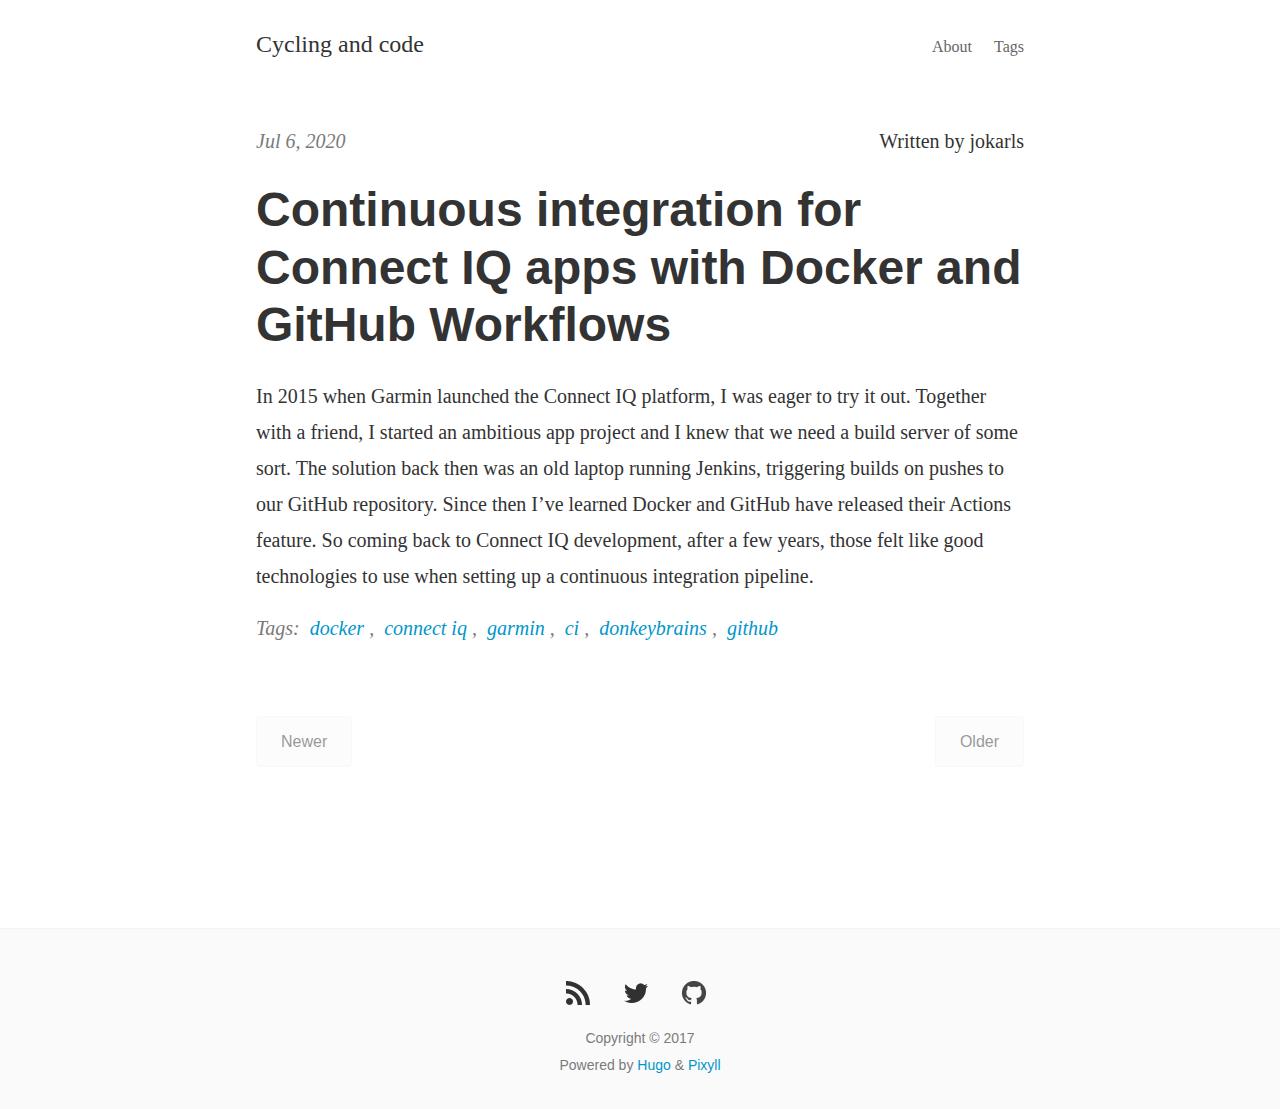
<file: index.html>
<!DOCTYPE html>
<html>
<head>
	<meta name="generator" content="Hugo 0.73.0" />
  <meta charset="utf-8">
  <meta http-equiv="X-UA-Compatible" content="IE=edge">
  <title>Cycling and code - Cycling and code</title>
  <meta name="viewport" content="width=device-width, initial-scale=1">
  <meta name="description" content="">
  <meta name="author" content="">
  <meta name="keywords" content="">
  <link rel="canonical" href="https://jokarls.github.io/">

  <link rel="stylesheet" type="text/css" href="https://jokarls.github.io/css/basscss.css">
  <link rel="stylesheet" type="text/css" href="https://jokarls.github.io/css/main.css">

  
  

  
  

  
  

</head>
<body class="">

<div class="site-wrap">
    <header class="site-header px2 px-responsive">
  <div class="mt2 wrap">
    <div class="measure">
      <a href="https://jokarls.github.io" class="site-title">Cycling and code</a>
      <nav class="site-nav right">
      <a href="https://jokarls.github.io/about/">About</a>
<a href="https://jokarls.github.io/tags/">Tags</a>
</form>

      </nav>
      <div class="clearfix"></div>
    </div>
  </div>
</header>

    
    <div class="post p2 p-responsive wrap" role="main">
        <div class="measure">
            <div class="home">
                <div class="posts">
                    
                        
                        
                            <div class="post">
  <a class="post-link" href="https://jokarls.github.io/post/donkeybrains/">
  <p class="post-meta left">Jul 6, 2020</p>
  <p class="post-author right">Written by jokarls</p>
  <div class="clearfix"></div>
  <h3 class="h2 post-title">Continuous integration for Connect IQ apps with Docker and GitHub Workflows </h3>
  <p class="post-summary">In 2015 when Garmin launched the Connect IQ platform, I was eager to try it out. Together with a friend, I started an ambitious app project and I knew that we need a build server of some sort. The solution back then was an old laptop running Jenkins, triggering builds on pushes to our GitHub repository.
Since then I&rsquo;ve learned Docker and GitHub have released their Actions feature. So coming back to Connect IQ development, after a few years, those felt like good technologies to use when setting up a continuous integration pipeline.</p>
  </a>
  
   
  <p class="post-meta">Tags:&nbsp;
  
      
      <a href="https://jokarls.github.io/tags/docker">docker</a>
  
      ,&nbsp;
      <a href="https://jokarls.github.io/tags/connect%20iq">connect iq</a>
  
      ,&nbsp;
      <a href="https://jokarls.github.io/tags/garmin">garmin</a>
  
      ,&nbsp;
      <a href="https://jokarls.github.io/tags/ci">ci</a>
  
      ,&nbsp;
      <a href="https://jokarls.github.io/tags/donkeybrains">donkeybrains</a>
  
      ,&nbsp;
      <a href="https://jokarls.github.io/tags/github">github</a>
  </p>
  
</div>

                        
                </div>
            </div>
            <div class="paginatin_area">
                        <div class="pagination clearfix mb1 mt4">
  <div class="left">
  
  <span class="pagination-item disabled">Newer</span>
  
  </div>
  <div class="right">
  
  <span class="pagination-item disabled">Older</span>
  
  </div>
</div>

                
            </div>
                    
                </div>
            </div>
        </div>
    </div>
</div>
    <footer class="footer">
      <div class="p2 wrap">
        <div class="measure mt1 center">
      <nav class="social-icons icons">
<a class="fa fa-rss rss" href="https://jokarls.github.io/index.xml"></a>

<a class="fa fa-twitter twitter" href="https://twitter.com/jokarls"></a>


<a class="fa fa-github github" href="https://github.com/jokarls"></a>


</nav>

          <small>
            Copyright &#169; 2017<br>
            Powered by <a href="http://gohugo.io/" target="_blank">Hugo</a> &amp; <a href="https://github.com/azmelanar/hugo-theme-pixyll" target="_blank">Pixyll</a>
          </small>
        </div>
      </div>
    </footer>

    
    <script src="https://jokarls.github.io/js/highlight.pack.js"></script>
    <script>hljs.initHighlightingOnLoad();</script>

    
    
<script>
  (function(i,s,o,g,r,a,m){i['GoogleAnalyticsObject']=r;i[r]=i[r]||function(){
  (i[r].q=i[r].q||[]).push(arguments)},i[r].l=1*new Date();a=s.createElement(o),
  m=s.getElementsByTagName(o)[0];a.async=1;a.src=g;m.parentNode.insertBefore(a,m)
  })(window,document,'script','//www.google-analytics.com/analytics.js','ga');

  ga('create', 'UA-172206777-1', 'auto');
  ga('send', 'pageview');

</script>



</body>
</html>
</file>
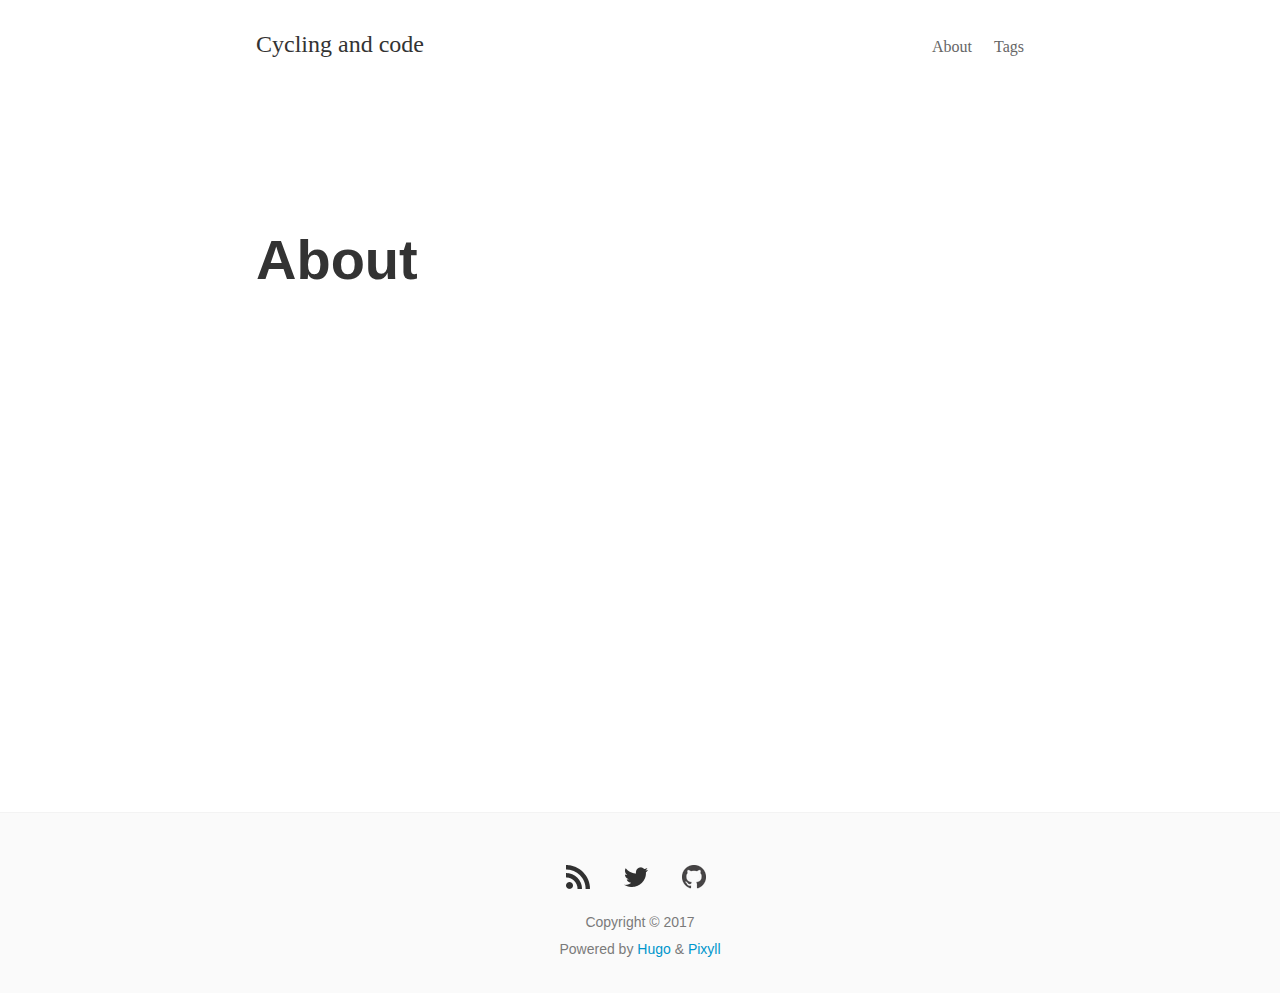
<file: about/index.html>
<!DOCTYPE html>
<html>
<head>
  <meta charset="utf-8">
  <meta http-equiv="X-UA-Compatible" content="IE=edge">
  <title> - Cycling and code</title>
  <meta name="viewport" content="width=device-width, initial-scale=1">
  <meta name="description" content="">
  <meta name="author" content="">
  <meta name="keywords" content="">
  <link rel="canonical" href="https://jokarls.github.io/about/">

  <link rel="stylesheet" type="text/css" href="https://jokarls.github.io/css/basscss.css">
  <link rel="stylesheet" type="text/css" href="https://jokarls.github.io/css/main.css">

  
  

  
  

  
  

</head>
<body class="">

<div class="site-wrap">
  <header class="site-header px2 px-responsive">
  <div class="mt2 wrap">
    <div class="measure">
      <a href="https://jokarls.github.io" class="site-title">Cycling and code</a>
      <nav class="site-nav right">
      <a href="https://jokarls.github.io/about/">About</a>
<a href="https://jokarls.github.io/tags/">Tags</a>
</form>

      </nav>
      <div class="clearfix"></div>
    </div>
  </div>
</header>

  <div class="post p2 p-responsive wrap" role="main">
    <div class="measure">
      <div class="post-header mb2">
        <h1 class="py2"></h1>
      </div>

      <article class="post-content">
      <h1 id="about">About</h1>

      </article>
    </div>
  </div>
</div>
    <footer class="footer">
      <div class="p2 wrap">
        <div class="measure mt1 center">
      <nav class="social-icons icons">
<a class="fa fa-rss rss" href="https://jokarls.github.io/index.xml"></a>

<a class="fa fa-twitter twitter" href="https://twitter.com/jokarls"></a>


<a class="fa fa-github github" href="https://github.com/jokarls"></a>


</nav>

          <small>
            Copyright &#169; 2017<br>
            Powered by <a href="http://gohugo.io/" target="_blank">Hugo</a> &amp; <a href="https://github.com/azmelanar/hugo-theme-pixyll" target="_blank">Pixyll</a>
          </small>
        </div>
      </div>
    </footer>

    
    <script src="https://jokarls.github.io/js/highlight.pack.js"></script>
    <script>hljs.initHighlightingOnLoad();</script>

    
    
<script>
  (function(i,s,o,g,r,a,m){i['GoogleAnalyticsObject']=r;i[r]=i[r]||function(){
  (i[r].q=i[r].q||[]).push(arguments)},i[r].l=1*new Date();a=s.createElement(o),
  m=s.getElementsByTagName(o)[0];a.async=1;a.src=g;m.parentNode.insertBefore(a,m)
  })(window,document,'script','//www.google-analytics.com/analytics.js','ga');

  ga('create', 'UA-172206777-1', 'auto');
  ga('send', 'pageview');

</script>



</body>
</html>
</file>
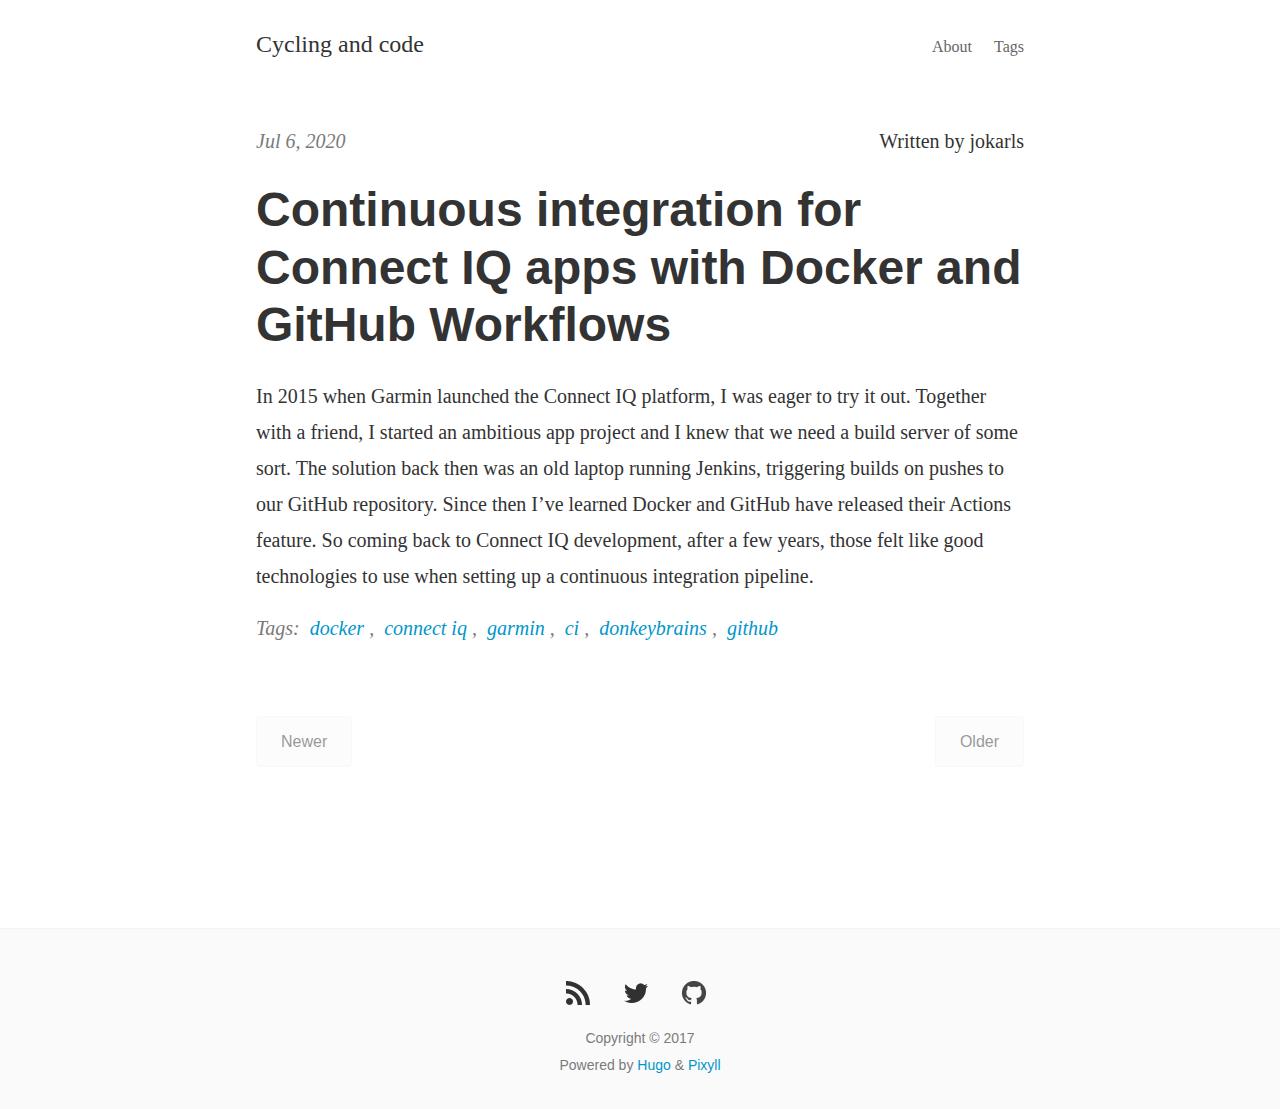
<file: page/1/index.html>
<!DOCTYPE html><html><head><title>https://jokarls.github.io/</title><link rel="canonical" href="https://jokarls.github.io/"/><meta name="robots" content="noindex"><meta charset="utf-8" /><meta http-equiv="refresh" content="0; url=https://jokarls.github.io/" /></head></html>
</file>
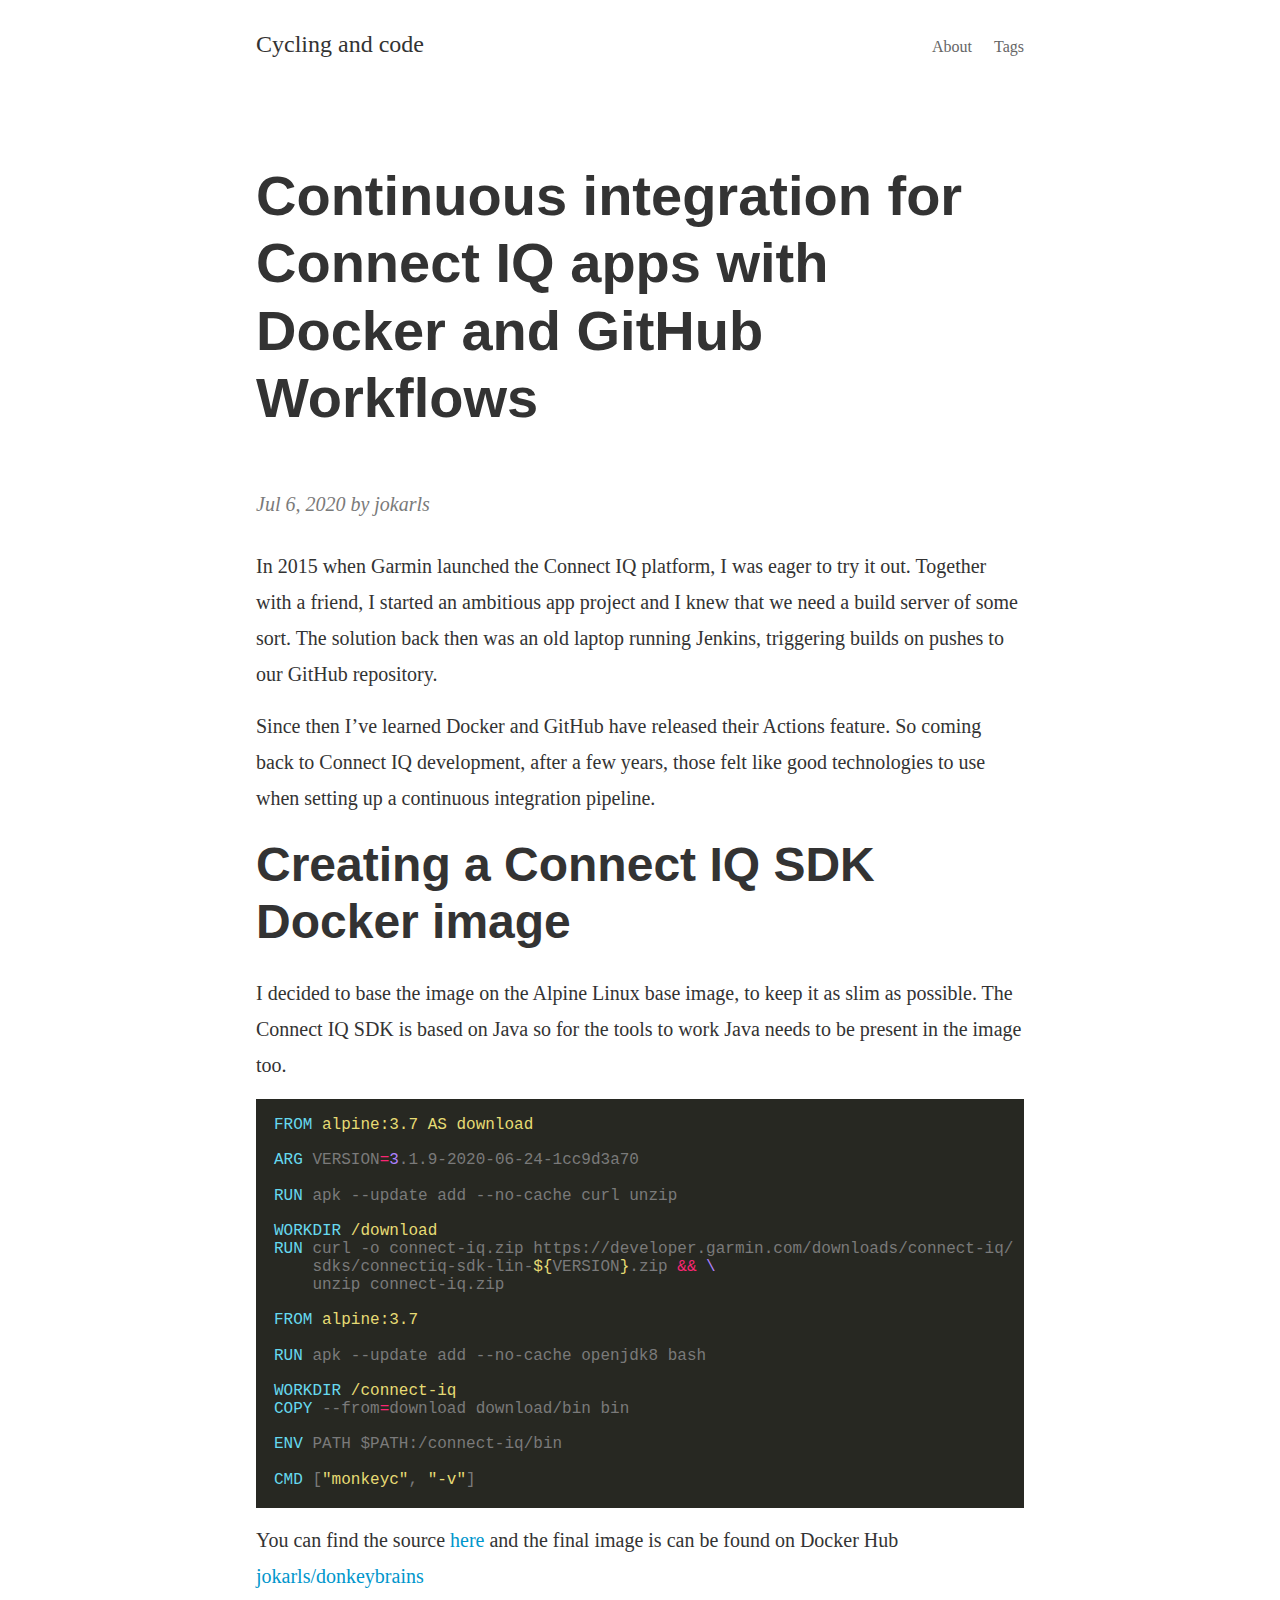
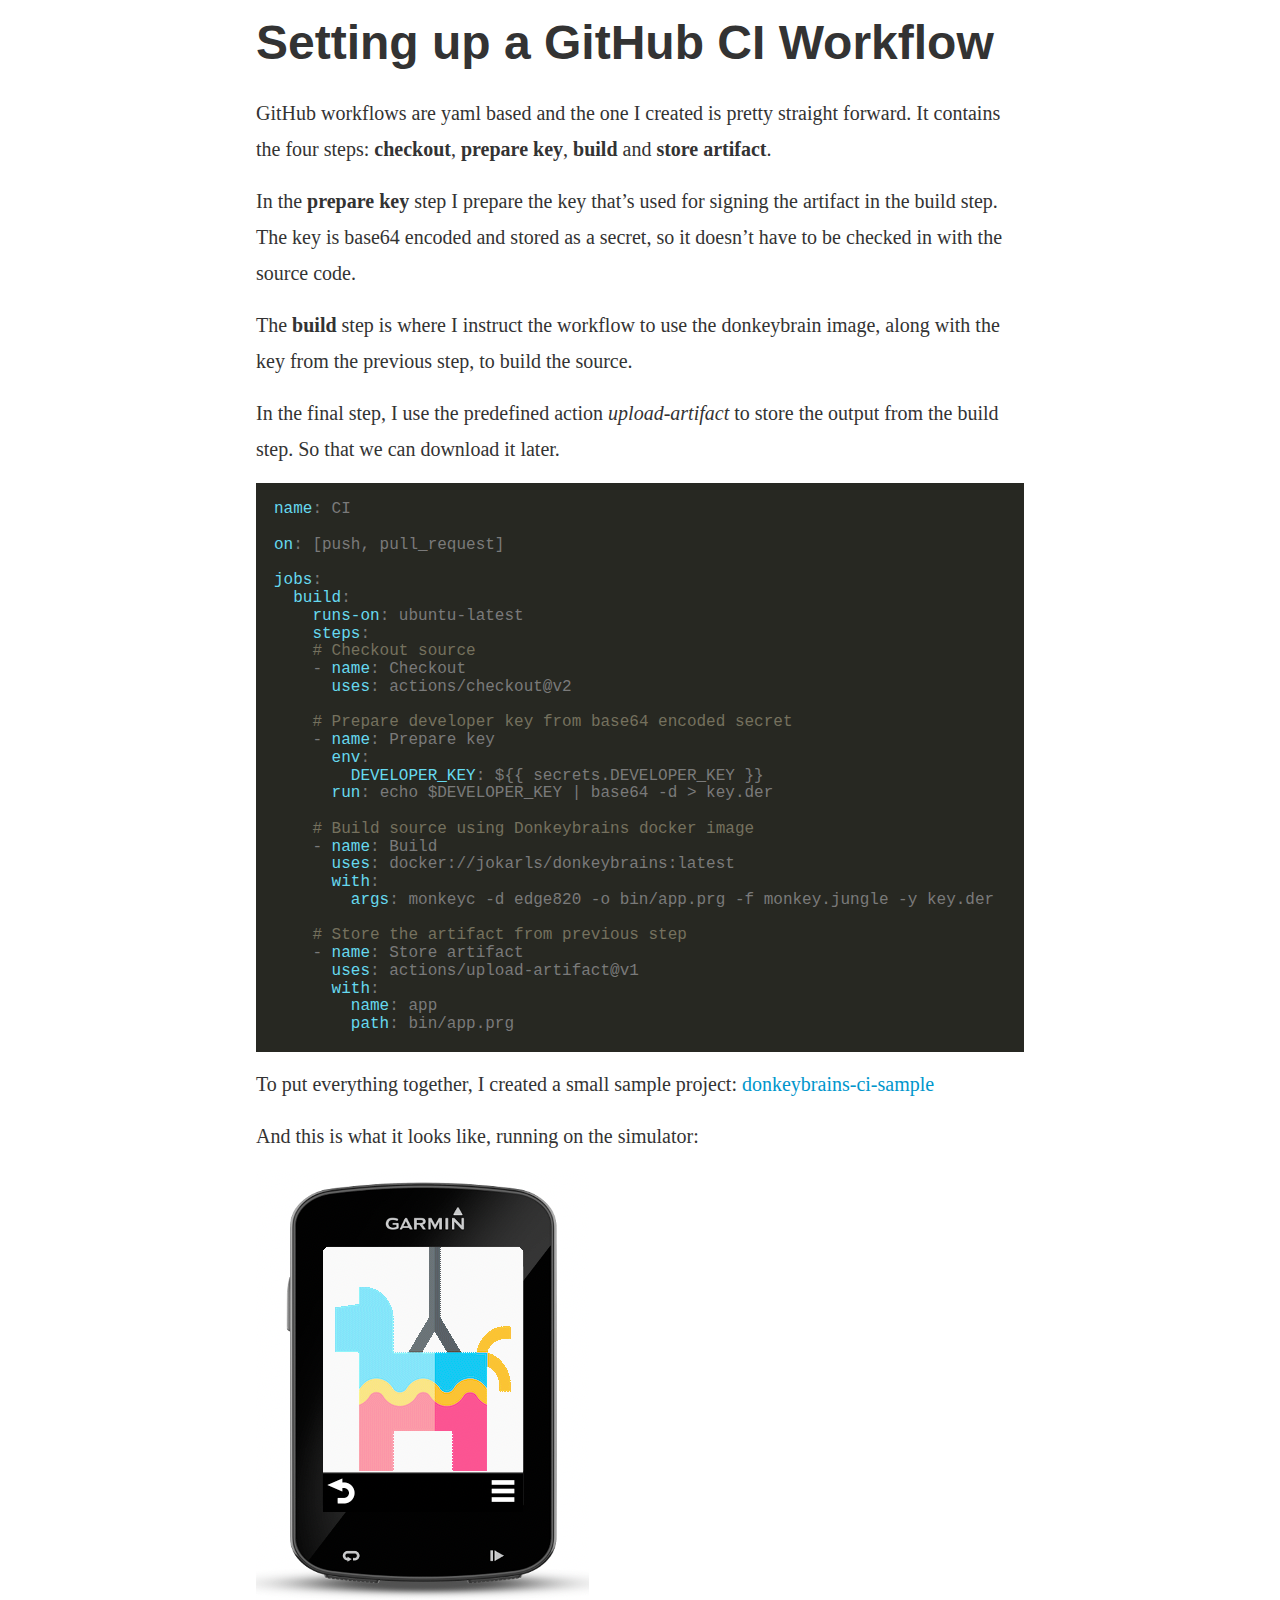
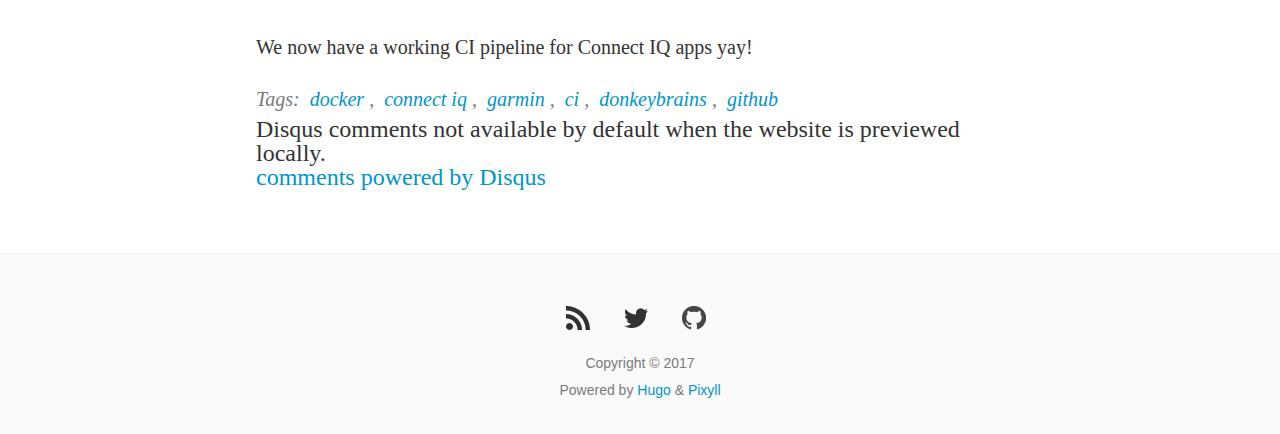
<file: post/donkeybrains/index.html>
<!DOCTYPE html>
<html>
<head>
  <meta charset="utf-8">
  <meta http-equiv="X-UA-Compatible" content="IE=edge">
  <title>Continuous integration for Connect IQ apps with Docker and GitHub Workflows - Cycling and code</title>
  <meta name="viewport" content="width=device-width, initial-scale=1">
  <meta name="description" content="Continuous integration for Connect IQ apps with Docker and GitHub Workflows">
  <meta name="author" content="jokarls">
  <meta name="keywords" content="[docker connect iq garmin ci donkeybrains github]">
  <link rel="canonical" href="https://jokarls.github.io/post/donkeybrains/">

  <link rel="stylesheet" type="text/css" href="https://jokarls.github.io/css/basscss.css">
  <link rel="stylesheet" type="text/css" href="https://jokarls.github.io/css/main.css">

  
  

  
  

  
  

</head>
<body class="">

<div class="site-wrap">
  <header class="site-header px2 px-responsive">
  <div class="mt2 wrap">
    <div class="measure">
      <a href="https://jokarls.github.io" class="site-title">Cycling and code</a>
      <nav class="site-nav right">
      <a href="https://jokarls.github.io/about/">About</a>
<a href="https://jokarls.github.io/tags/">Tags</a>
</form>

      </nav>
      <div class="clearfix"></div>
    </div>
  </div>
</header>

  <div class="post p2 p-responsive wrap" role="main">
    <div class="measure">
      <div class="post-header mb2">
        <h1 class="py2">Continuous integration for Connect IQ apps with Docker and GitHub Workflows</h1>
        <span class="post-meta">Jul 6, 2020  by jokarls </span><br>
        
      </div>

      <article class="post-content">
      <p>In 2015 when Garmin launched the Connect IQ platform, I was eager to try it out. Together with a friend, I started an ambitious app project and I knew that we need a build server of some sort. The solution back then was an old laptop running Jenkins, triggering builds on pushes to our GitHub repository.</p>
<p>Since then I&rsquo;ve learned Docker and GitHub have released their Actions feature. So coming back to Connect IQ development, after a few years, those felt like good technologies to use when setting up a continuous integration pipeline.</p>
<h2 id="creating-a-connect-iq-sdk-docker-image">Creating a Connect IQ SDK Docker image</h2>
<p>I decided to base the image on the Alpine Linux base image, to keep it as slim as possible. The Connect IQ SDK is based on Java so for the tools to work Java needs to be present in the image too.</p>
<div class="highlight"><pre style="color:#f8f8f2;background-color:#272822;-moz-tab-size:4;-o-tab-size:4;tab-size:4"><code class="language-Docker" data-lang="Docker"><span style="color:#66d9ef">FROM</span><span style="color:#e6db74"> alpine:3.7 AS download</span><span style="color:#960050;background-color:#1e0010">
</span><span style="color:#960050;background-color:#1e0010">
</span><span style="color:#960050;background-color:#1e0010"></span><span style="color:#66d9ef">ARG</span> VERSION<span style="color:#f92672">=</span><span style="color:#ae81ff">3</span>.1.9-2020-06-24-1cc9d3a70<span style="color:#960050;background-color:#1e0010">
</span><span style="color:#960050;background-color:#1e0010">
</span><span style="color:#960050;background-color:#1e0010"></span><span style="color:#66d9ef">RUN</span> apk --update add --no-cache curl unzip<span style="color:#960050;background-color:#1e0010">
</span><span style="color:#960050;background-color:#1e0010">
</span><span style="color:#960050;background-color:#1e0010"></span><span style="color:#66d9ef">WORKDIR</span><span style="color:#e6db74"> /download</span><span style="color:#960050;background-color:#1e0010">
</span><span style="color:#960050;background-color:#1e0010"></span><span style="color:#66d9ef">RUN</span> curl -o connect-iq.zip https://developer.garmin.com/downloads/connect-iq/<span style="color:#960050;background-color:#1e0010">
</span><span style="color:#960050;background-color:#1e0010"></span>    sdks/connectiq-sdk-lin-<span style="color:#e6db74">${</span>VERSION<span style="color:#e6db74">}</span>.zip <span style="color:#f92672">&amp;&amp;</span> <span style="color:#ae81ff">\
</span><span style="color:#ae81ff"></span>    unzip connect-iq.zip<span style="color:#960050;background-color:#1e0010">
</span><span style="color:#960050;background-color:#1e0010">
</span><span style="color:#960050;background-color:#1e0010"></span><span style="color:#66d9ef">FROM</span><span style="color:#e6db74"> alpine:3.7</span><span style="color:#960050;background-color:#1e0010">
</span><span style="color:#960050;background-color:#1e0010">
</span><span style="color:#960050;background-color:#1e0010"></span><span style="color:#66d9ef">RUN</span> apk --update add --no-cache openjdk8 bash<span style="color:#960050;background-color:#1e0010">
</span><span style="color:#960050;background-color:#1e0010">
</span><span style="color:#960050;background-color:#1e0010"></span><span style="color:#66d9ef">WORKDIR</span><span style="color:#e6db74"> /connect-iq</span><span style="color:#960050;background-color:#1e0010">
</span><span style="color:#960050;background-color:#1e0010"></span><span style="color:#66d9ef">COPY</span> --from<span style="color:#f92672">=</span>download download/bin bin<span style="color:#960050;background-color:#1e0010">
</span><span style="color:#960050;background-color:#1e0010">
</span><span style="color:#960050;background-color:#1e0010"></span><span style="color:#66d9ef">ENV</span> PATH $PATH:/connect-iq/bin<span style="color:#960050;background-color:#1e0010">
</span><span style="color:#960050;background-color:#1e0010">
</span><span style="color:#960050;background-color:#1e0010"></span><span style="color:#66d9ef">CMD</span> [<span style="color:#e6db74">&#34;monkeyc&#34;</span>, <span style="color:#e6db74">&#34;-v&#34;</span>]<span style="color:#960050;background-color:#1e0010">
</span></code></pre></div><p>You can find the source <a href="https://github.com/jokarls/donkeybrains">here</a> and the final image is can be found on Docker Hub <a href="https://hub.docker.com/repository/docker/jokarls/donkeybrains">jokarls/donkeybrains</a></p>
<h2 id="setting-up-a-github-ci-workflow">Setting up a GitHub CI Workflow</h2>
<p>GitHub workflows are yaml based and the one I created is pretty straight forward. It contains the four steps: <strong>checkout</strong>, <strong>prepare key</strong>, <strong>build</strong> and <strong>store artifact</strong>.</p>
<p>In the <strong>prepare key</strong> step I prepare the key that&rsquo;s used for signing the artifact in the build step. The key is base64 encoded and stored as a secret, so it doesn&rsquo;t have to be checked in with the source code.</p>
<p>The <strong>build</strong> step is where I instruct the workflow to use the donkeybrain image, along with the key from the previous step, to build the source.</p>
<p>In the final step, I use the predefined action <em>upload-artifact</em> to store the output from the build step. So that we can download it later.</p>
<div class="highlight"><pre style="color:#f8f8f2;background-color:#272822;-moz-tab-size:4;-o-tab-size:4;tab-size:4"><code class="language-yml" data-lang="yml"><span style="color:#66d9ef">name</span>: CI

<span style="color:#66d9ef">on</span>: [push, pull_request]

<span style="color:#66d9ef">jobs</span>:
  <span style="color:#66d9ef">build</span>:
    <span style="color:#66d9ef">runs-on</span>: ubuntu-latest
    <span style="color:#66d9ef">steps</span>:
    <span style="color:#75715e"># Checkout source</span>
    - <span style="color:#66d9ef">name</span>: Checkout
      <span style="color:#66d9ef">uses</span>: actions/checkout@v2

    <span style="color:#75715e"># Prepare developer key from base64 encoded secret</span>
    - <span style="color:#66d9ef">name</span>: Prepare key
      <span style="color:#66d9ef">env</span>:
        <span style="color:#66d9ef">DEVELOPER_KEY</span>: ${{ secrets.DEVELOPER_KEY }}
      <span style="color:#66d9ef">run</span>: echo $DEVELOPER_KEY | base64 -d &gt; key.der

    <span style="color:#75715e"># Build source using Donkeybrains docker image</span>
    - <span style="color:#66d9ef">name</span>: Build
      <span style="color:#66d9ef">uses</span>: docker://jokarls/donkeybrains:latest
      <span style="color:#66d9ef">with</span>:
        <span style="color:#66d9ef">args</span>: monkeyc -d edge820 -o bin/app.prg -f monkey.jungle -y key.der

    <span style="color:#75715e"># Store the artifact from previous step</span>
    - <span style="color:#66d9ef">name</span>: Store artifact
      <span style="color:#66d9ef">uses</span>: actions/upload-artifact@v1
      <span style="color:#66d9ef">with</span>:
        <span style="color:#66d9ef">name</span>: app
        <span style="color:#66d9ef">path</span>: bin/app.prg
</code></pre></div><p>To put everything together, I created a small sample project: <a href="https://github.com/jokarls/donkeybrains-ci-sample">donkeybrains-ci-sample</a></p>
<p>And this is what it looks like, running on the simulator:</p>
<p><img src="https://jokarls.github.io/post/donkeybrains/simulator.png" alt="running on simulator"></p>
<p>We now have a working CI pipeline for Connect IQ apps yay!</p>

      </article>

       
      <p class="post-meta">Tags:&nbsp;
        
            
            <a href="https://jokarls.github.io/tags/docker">docker</a>
        
            ,&nbsp;
            <a href="https://jokarls.github.io/tags/connect%20iq">connect iq</a>
        
            ,&nbsp;
            <a href="https://jokarls.github.io/tags/garmin">garmin</a>
        
            ,&nbsp;
            <a href="https://jokarls.github.io/tags/ci">ci</a>
        
            ,&nbsp;
            <a href="https://jokarls.github.io/tags/donkeybrains">donkeybrains</a>
        
            ,&nbsp;
            <a href="https://jokarls.github.io/tags/github">github</a>
        
      </p>
       

      
<div id="disqus_thread"></div>
<script type="application/javascript">
    var disqus_config = function () {
    
    
    
    };
    (function() {
        if (["localhost", "127.0.0.1"].indexOf(window.location.hostname) != -1) {
            document.getElementById('disqus_thread').innerHTML = 'Disqus comments not available by default when the website is previewed locally.';
            return;
        }
        var d = document, s = d.createElement('script'); s.async = true;
        s.src = '//' + "jokarls" + '.disqus.com/embed.js';
        s.setAttribute('data-timestamp', +new Date());
        (d.head || d.body).appendChild(s);
    })();
</script>
<noscript>Please enable JavaScript to view the <a href="https://disqus.com/?ref_noscript">comments powered by Disqus.</a></noscript>
<a href="https://disqus.com" class="dsq-brlink">comments powered by <span class="logo-disqus">Disqus</span></a>


    </div>
  </div>
</div>
    <footer class="footer">
      <div class="p2 wrap">
        <div class="measure mt1 center">
      <nav class="social-icons icons">
<a class="fa fa-rss rss" href="https://jokarls.github.io/index.xml"></a>

<a class="fa fa-twitter twitter" href="https://twitter.com/jokarls"></a>


<a class="fa fa-github github" href="https://github.com/jokarls"></a>


</nav>

          <small>
            Copyright &#169; 2017<br>
            Powered by <a href="http://gohugo.io/" target="_blank">Hugo</a> &amp; <a href="https://github.com/azmelanar/hugo-theme-pixyll" target="_blank">Pixyll</a>
          </small>
        </div>
      </div>
    </footer>

    
    <script src="https://jokarls.github.io/js/highlight.pack.js"></script>
    <script>hljs.initHighlightingOnLoad();</script>

    
    
<script>
  (function(i,s,o,g,r,a,m){i['GoogleAnalyticsObject']=r;i[r]=i[r]||function(){
  (i[r].q=i[r].q||[]).push(arguments)},i[r].l=1*new Date();a=s.createElement(o),
  m=s.getElementsByTagName(o)[0];a.async=1;a.src=g;m.parentNode.insertBefore(a,m)
  })(window,document,'script','//www.google-analytics.com/analytics.js','ga');

  ga('create', 'UA-172206777-1', 'auto');
  ga('send', 'pageview');

</script>



</body>
</html>
</file>
